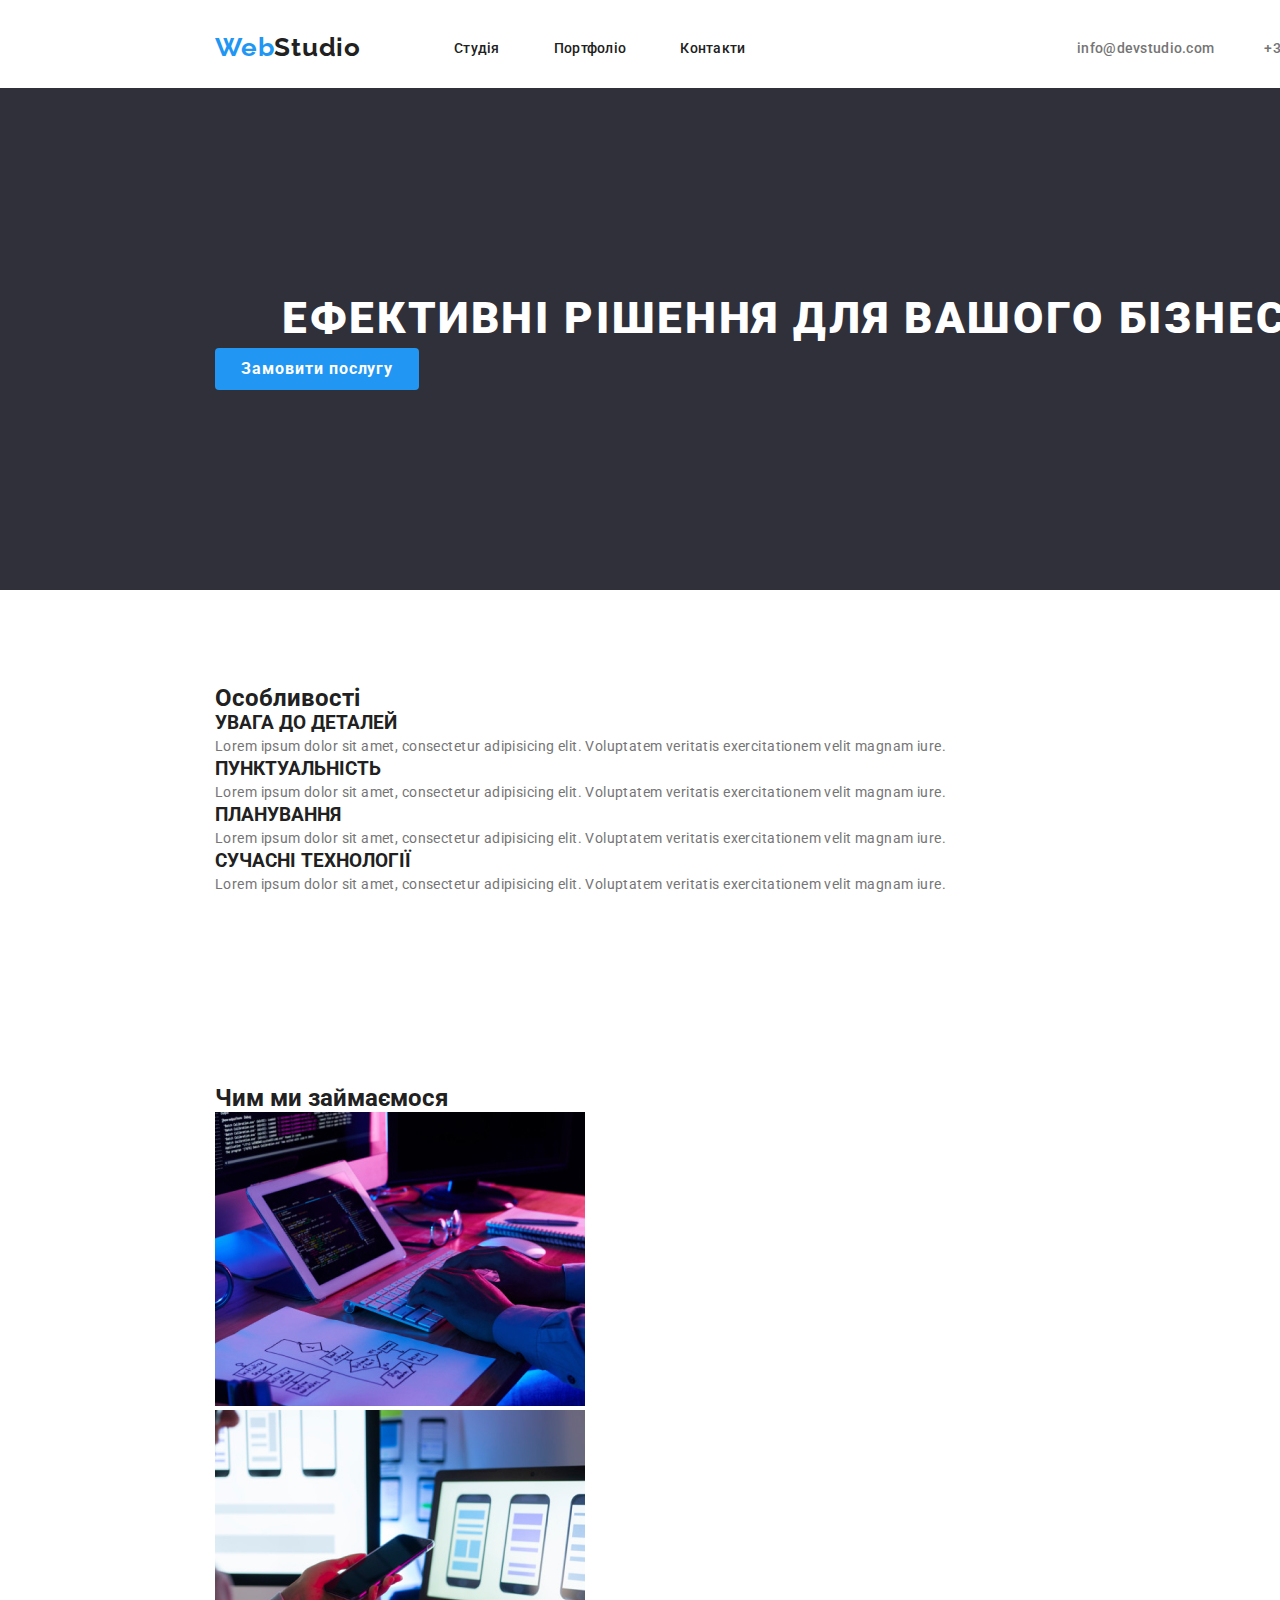
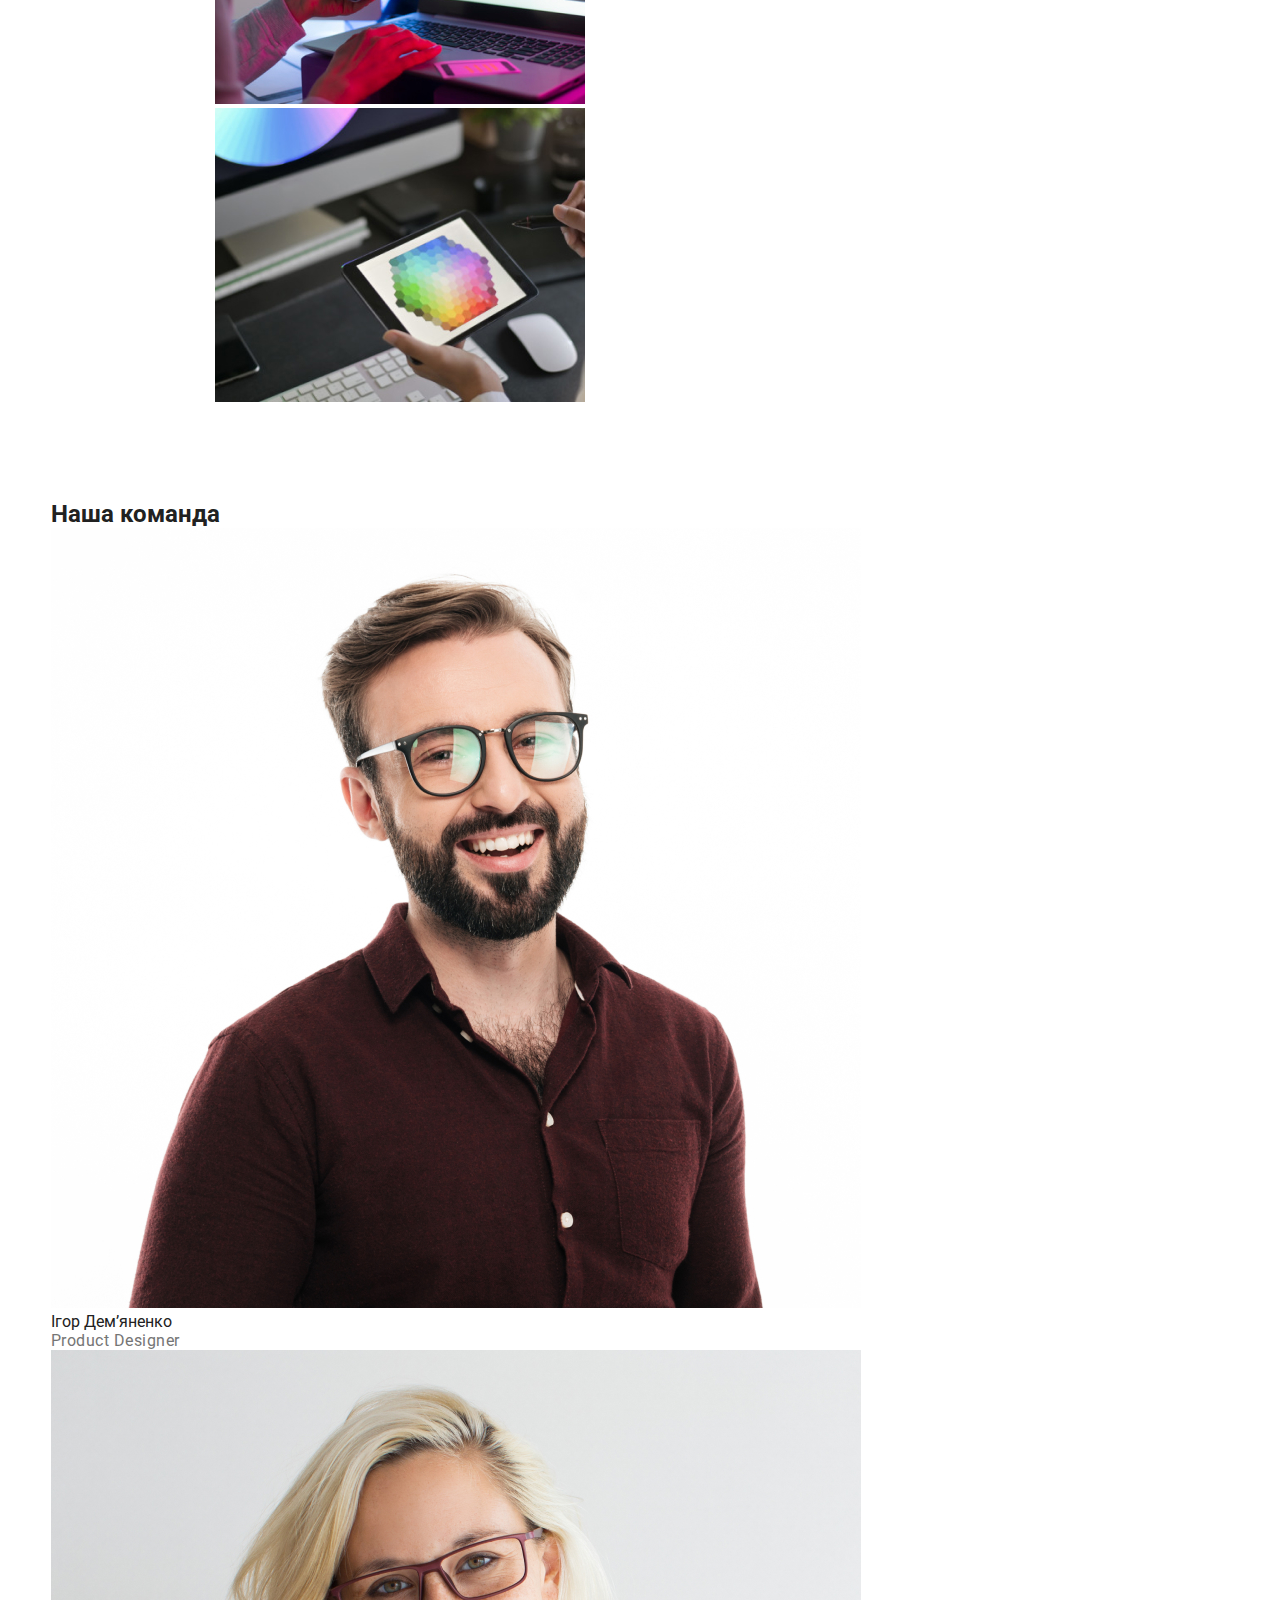
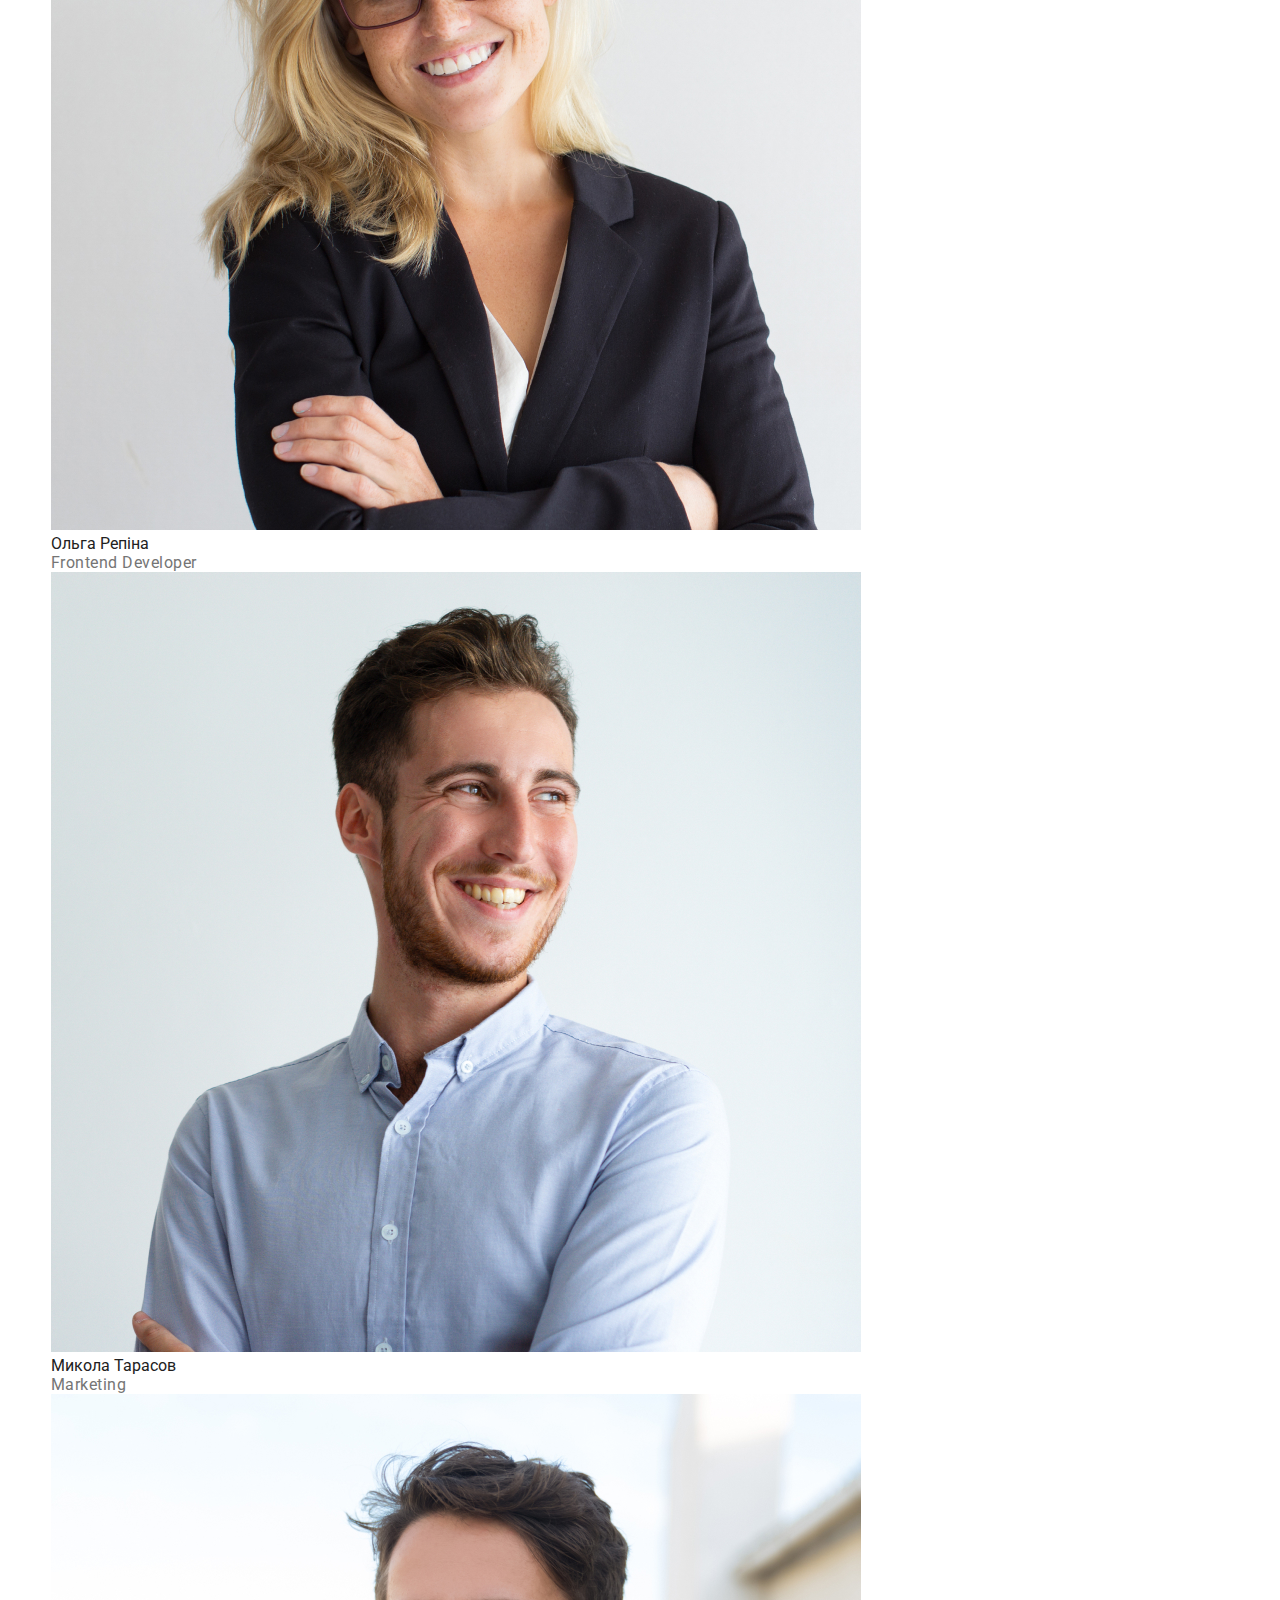
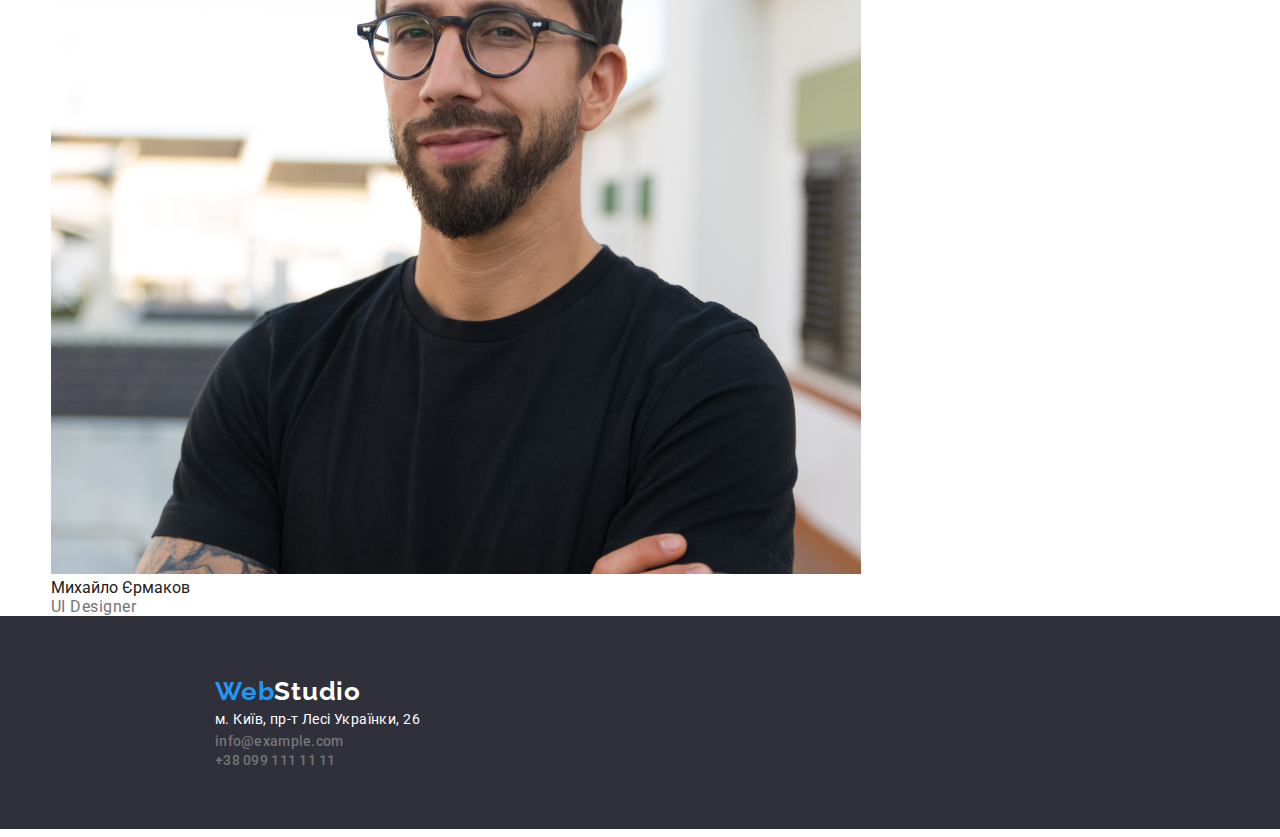
<file: index.html>
<!DOCTYPE html>
<html lang="en">
<head>
    <meta charset="UTF-8">
    <meta http-equiv="X-UA-Compatible" content="IE=edge">
    <meta name="viewport" content="width=device-width, initial-scale=1.0">
    <title>WebStudio</title>
    <link rel="preconnect" href="https://fonts.googleapis.com">
    <link rel="preconnect" href="https://fonts.gstatic.com" crossorigin>
    <link href="https://fonts.googleapis.com/css2?family=Raleway:wght@700&family=Roboto:wght@400;500;700;900&display=swap" rel="stylesheet">
    <link rel="stylesheet" href="./styles.css">
    <link rel="stylesheet" href="https://cdnjs.cloudflare.com/ajax/libs/modern-normalize/1.1.0/modern-normalize.min.css" integrity="sha512-wpPYUAdjBVSE4KJnH1VR1HeZfpl1ub8YT/NKx4PuQ5NmX2tKuGu6U/JRp5y+Y8XG2tV+wKQpNHVUX03Mf">
</head>
<body>
     <!-- Шапка -->
     <header class="section header">
        <div class="container nav">
            <a class="webstudio black" href=""><span>Web</span>Studio</a>
        <nav>
            <ul class="nav-list">
                <li class="nav-item"><a class="nav-link" href="./">Студія</a></li>
                <li class="nav-item"><a class="nav-link" href="./portfolio.html">Портфоліо</a></li>
                <li class="nav-item"><a class="nav-link" href="">Контакти</a></li>
            </ul>
        </nav>
            <ul class="contacts-list">
                <li class="contact-item"><a class="contact-link" href="mail:info@example.com">info@devstudio.com</a></li>
                <li class="contact-item"><a class="contact-link" href="tel:+380991111111">+38 096 111 11 11</a></li>
            </ul>
    </div>
    </header>
    <main>
        <!-- Секція-герой -->
        <section class="hero section">
            <div class="container">
                <h1 class="hero-title">ЕФЕКТИВНІ РІШЕННЯ ДЛЯ ВАШОГО БІЗНЕСУ</h1>
                <button class="hero-button" type="button">Замовити послугу</button>
            </div>
        </section>
        <!-- Секція-особливості -->
        <section class="section">
           <div class="container">
            <h2>Особливості</h2>
            <ul>
                <li>
                    <h3>УВАГА ДО ДЕТАЛЕЙ</h3>
                    <p>Lorem ipsum dolor sit amet, consectetur adipisicing elit. Voluptatem veritatis exercitationem velit magnam iure.</p>
                </li>
                <li>
                    <h3>ПУНКТУАЛЬНІСТЬ</h3>
                    <p>Lorem ipsum dolor sit amet, consectetur adipisicing elit. Voluptatem veritatis exercitationem velit magnam iure.</p>
                </li>
                <li>
                    <h3>ПЛАНУВАННЯ</h3>
                    <p>Lorem ipsum dolor sit amet, consectetur adipisicing elit. Voluptatem veritatis exercitationem velit magnam iure.</p>
                </li>
                <li>
                    <h3>СУЧАСНІ ТЕХНОЛОГІЇ</h3>
                    <p>Lorem ipsum dolor sit amet, consectetur adipisicing elit. Voluptatem veritatis exercitationem velit magnam iure.</p>
                </li>
            </ul>
           </div>
        </section>
        <!-- Чим ми займаємось -->
        <section class="section">
            <div class="container">
                <h2>Чим ми займаємося</h2>
            <ul>
                <li><img src="./images/img.jpg" alt="picture"></li>
                <li><img src="./images/img (1).jpg" alt="picture"></li>
                <li><img src="./images/img (2).jpg" alt="picture"></li>
            </ul>
            </div>
        </section>
        <!-- Наша команда -->
        <section>
            <div class="container">
            <h2>Наша команда</h2>
            <ul>
                <li>
                    <img src="./images/img (3).jpg" alt="Ігор Дем’яненко">
                    <p>Ігор Дем’яненко</p>
                    <p>Product Designer</p>
                </li>
                <li>
                    <img src="./images/img (4).jpg" alt="Ольга Репіна">
                    <p>Ольга Репіна</p>
                    <p>Frontend Developer</p>
                </li>
                <li>
                    <img src="./images/img (5).jpg" alt="Микола Тарасов">
                    <p>Микола Тарасов</p>
                    <p>Marketing</p>
                </li>
                <li>
                    <img src="./images/img (6).jpg" alt="Михайло Єрмаков">
                    <p>Михайло Єрмаков</p>
                    <p>UI Designer</p>
                </li>
            </ul>
            </div>
        </section>
    </main>
    <!-- Футер -->
    <footer class="footer section">
        <div class="container">
        <a class="webstudio white" href=""><span>Web</span>Studio</a>
        <address class="address">м. Київ, пр-т Лесі Українки, 26</address>
        <div>
        <ul>
            <li><a class="contact-link" href="mail:info@example.com">info@example.com</a></li>
            <li><a class="contact-link" href="tel:+380991111111">+38 099 111 11 11</a></li>
        </ul>
        </div>
    </footer>  
</body>
</html>
</file>
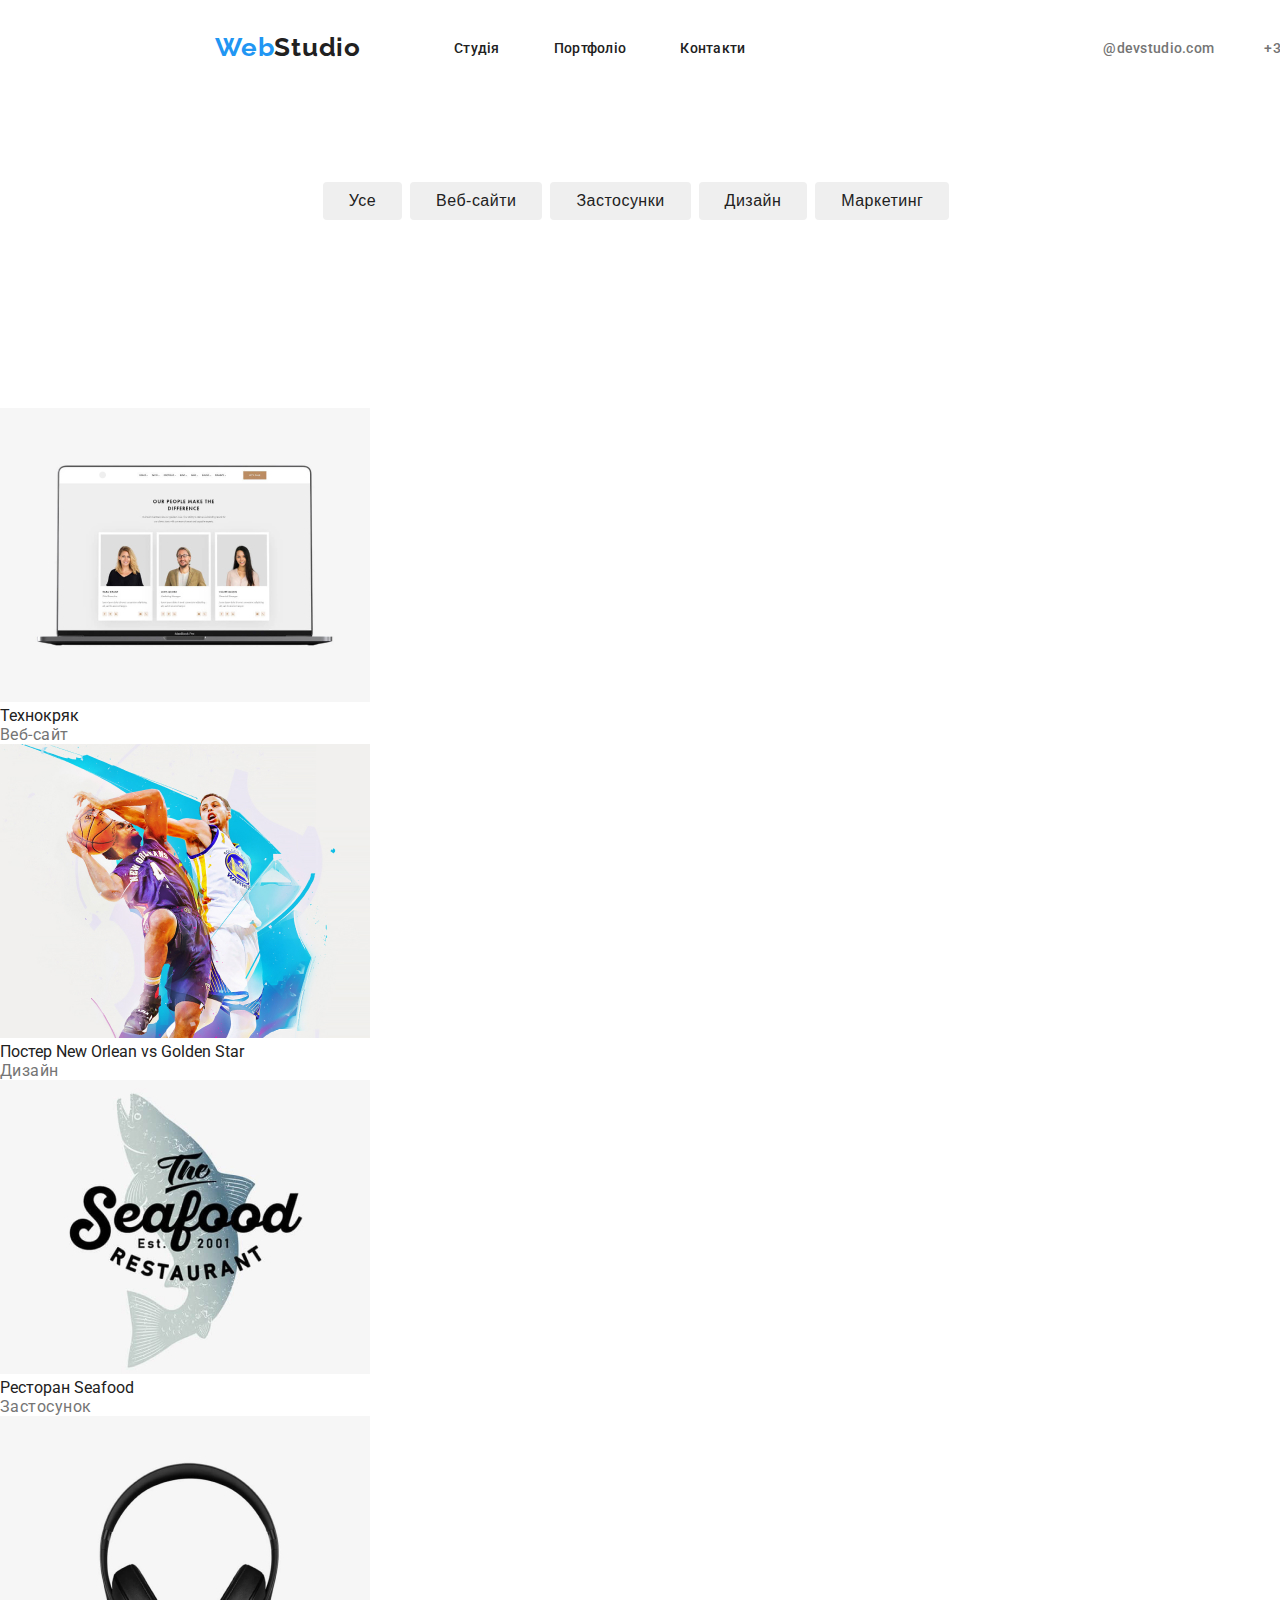
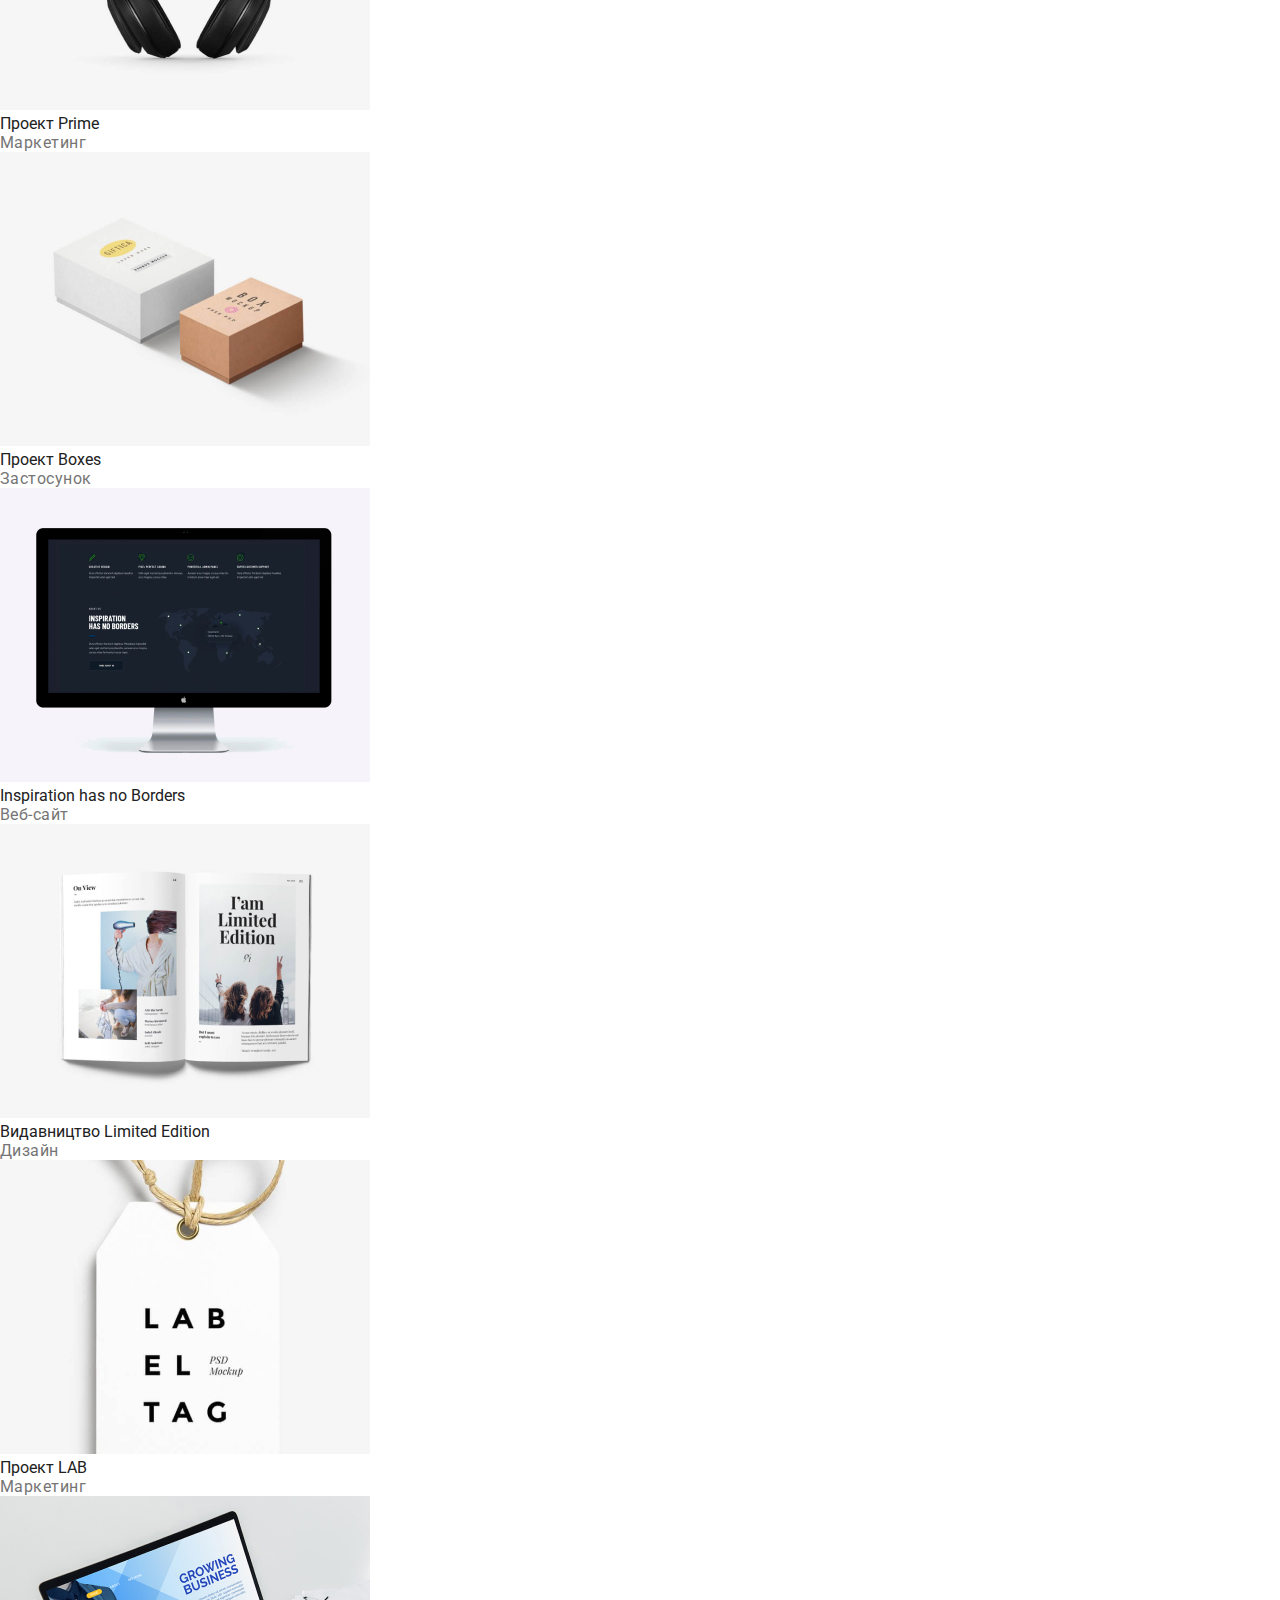
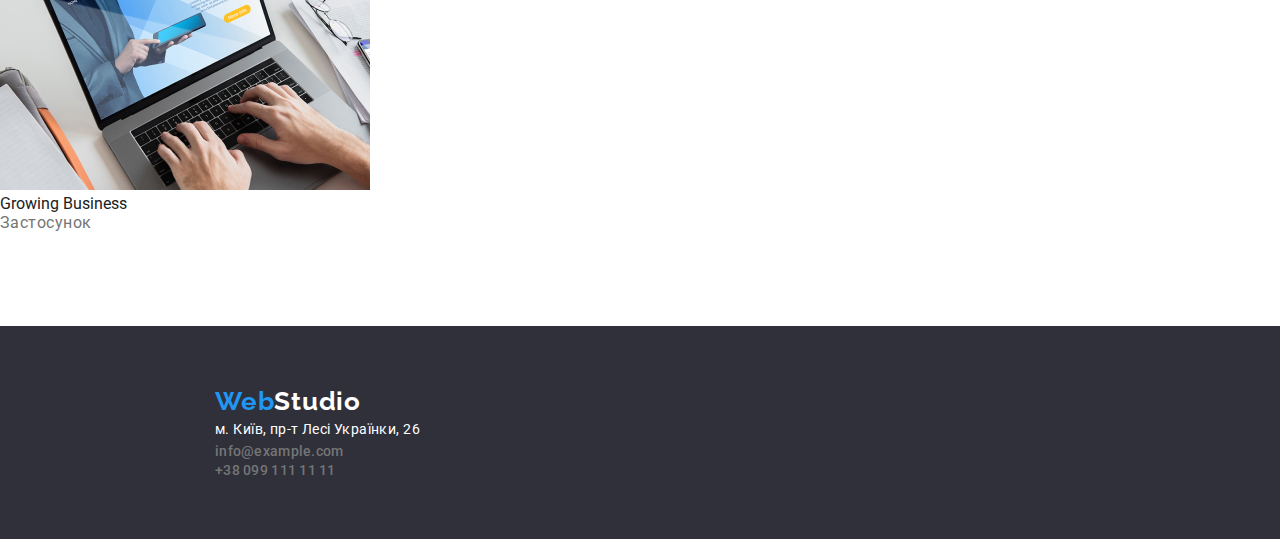
<file: portfolio.html>
<!DOCTYPE html>
<html lang="en">
<head>
    <meta charset="UTF-8">
    <meta http-equiv="X-UA-Compatible" content="IE=edge">
    <meta name="viewport" content="width=device-width, initial-scale=1.0">
    <title>Portfolio</title>
    <link rel="preconnect" href="https://fonts.googleapis.com">
    <link rel="preconnect" href="https://fonts.gstatic.com" crossorigin>
    <link href="https://fonts.googleapis.com/css2?family=Raleway:wght@700&family=Roboto:wght@400;500;700;900&display=swap" rel="stylesheet">
    <link rel="stylesheet" href="./styles.css">
</head>
<body>
    <header class="section header">
        <div class="container nav">
        <a class="webstudio black" href=""><span>Web</span>Studio</a>
        <nav>
            <ul class="nav-list">
                <li class="nav-item"><a class="nav-link" href="./">Студія</a></li>
                <li class="nav-item"><a class="nav-link" href="./portfolio.html">Портфоліо</a></li>
                <li class="nav-item"><a class="nav-link" href="">Контакти</a></li>
            </ul>
        </nav>
        <ul class="contacts-list">
            <li class="contact-item"><a class="contact-link" href="mail:info@example.com">@devstudio.com</a></li>
            <li class="contact-item"><a class="contact-link" href="tel:+380991111111">+38 096 111 11 11</a></li>
        </ul>
    </div>
    </header>
    <main>
    <div class="button-container">
        <section class="section">
            <ul class="button-list">
                <li class="button-item"><button class="portfolio-button" type="button">Усе</button></li>
                <li class="button-item"><button class="portfolio-button" type="button">Веб-сайти</button></li>
                <li class="button-item"><button class="portfolio-button" type="button">Застосунки</button></li>
                <li class="button-item"><button class="portfolio-button" type="button">Дизайн</button></li>
                <li class="button-item"><button class="portfolio-button" type="button">Маркетинг</button></li>
            </ul>
        </section>
    </div>
        <section class="section">
            <ul>
                <li>
                    <img src="./images/ноутбук.jpg" alt="picture">
                    <p>Технокряк</p>
                    <p>Веб-сайт</p>
                </li>
                <li>
                    <img src="./images/баскетбол.jpg" alt="picture">
                    <p>Постер New Orlean vs Golden Star</p>
                    <p>Дизайн</p>
                </li>
                <li>
                    <img src="./images/риба.jpg" alt="picture">
                    <p>Ресторан Seafood</p>
                    <p>Застосунок</p>
                </li>
                <li>
                    <img src="./images/навушники.jpg" alt="picture">
                    <p>Проект Prime</p>
                    <p>Маркетинг</p>
                </li>
                <li>
                    <img src="./images/коробки.jpg" alt="picture">
                    <p>Проект Boxes</p>
                    <p>Застосунок</p>
                </li>
                <li>
                    <img src="./images/ноутбук 2.jpg" alt="picture">
                    <p>Inspiration has no Borders</p>
                    <p>Веб-сайт</p>
                </li>
                <li>
                    <img src="./images/журнал.jpg" alt="picture">
                    <p>Видавництво Limited Edition</p>
                    <p>Дизайн</p>
                </li>
                <li>
                    <img src="./images/цінник.jpg" alt="picture">
                    <p>Проект LAB</p>
                    <p>Маркетинг</p>
                </li>
                <li>
                    <img src="./images/ноутбук 3.jpg" alt="picture">
                    <p>Growing Business</p>
                    <p>Застосунок</p>
                </li>
            </ul>
        </section>
    </main>
    <footer class="footer section">
      <div class="container">
        <a class="webstudio white" href=""><span>Web</span>Studio</a>
        <address class="address">м. Київ, пр-т Лесі Українки, 26</address>
        <ul class="contact-list">
            <li><a class="contact-link" href="mail:info@example.com">info@example.com</a></li>
            <li><a class="contact-link" href="tel:+380991111111">+38 099 111 11 11</a></li>
        </ul>
      </div>
    </footer>
</body>
</html>
</file>
<file: styles.css>
:root {
    --accent-color:#2196F3;
    --primary-text-color: #212121;
    --secondary-text-color: #757575;
    --thirdly-text-color: #FFFFFF;
    --background-color: #2F303A;
}



/* Загальні стилі */
body {
    font-family: "Roboto", sans-serif;
    color: var(--primary-text-color);
    margin-left: 0;
}
*,
*::before,
*::after {
    box-sizing: border-box;
}

h1,
h2,
h3,
p,
ul{
    margin: 0;
    padding: 0;
}
a {
    margin: 0;
    padding: 0;
    color: var(--primary-text-color);
    text-decoration: none;
}
ul {
    list-style: none;
}



/* Головна сторінка */
.section{
    width: 1600px;
    padding-top: 94px;
    padding-bottom: 94px;
}

.container{
    width: 1200px;
    padding-left: 15px;
    padding-right: 15px;
    margin-left: auto;
    margin-right: auto;
}



/* Хедер */
.section.header{
    padding-top: 24px;
    padding-bottom: 25px;
}

.container.nav{
    display: flex;
    align-items: center;
}
.webstudio{
    font-family: 'Raleway';
    font-style: normal;
    font-weight: 700;
    font-size: 26px;
    line-height: 31px;
    letter-spacing: 0.03em;
}
.webstudio span {
    color: var(--accent-color);
}
.webstudio.black {
    color:var(--primary-text-color)
}
nav {
    margin-left: 93px;
}

.nav-list {
    display: flex;
}
.nav-item:not(:first-child) {
    margin-left: 54px;
}
.nav-link,
.contact-link {
    font-style: normal;
    font-weight: 500;
    font-size: 14px;
    line-height: 16px;
    letter-spacing: 0.02em;

    color: var(--primary-text-color);
}
.webstudio:hover,
.nav-link:hover,
.nav-link:focus,
.contact-link:hover,
.contact-link:focus {
    color: var(--accent-color);
}

.contacts-list{
    display: flex;
    margin-left: auto;
}

.contact-item:not(:first-child){
    margin-left: 50px;
}
.contact-link{
    color: var(--secondary-text-color);
}



/* Секція герой */
.section.hero{
    padding-top: 200px;
    padding-bottom: 200px;
}
.section.hero,
.section.footer{
    background-color: var(--background-color);
}
.hero-title{
    font-style: normal;
    font-weight: 900;
    font-size: 44px;
    line-height: 60px;
    text-align: center;
    letter-spacing: 0.06em;
    text-transform: uppercase;
    color: var(--thirdly-text-color);
}
.hero-button {
    font-family: 'Roboto';
    font-style: normal;
    font-weight: 700;
    font-size: 16px;
    line-height: 30px;
    display: flex;
    align-items: center;
    text-align: center;
    letter-spacing: 0.06em;
    color:var(--thirdly-text-color);
    background-color:var(--accent-color);
    border: none;
    border-radius: 4px;
}



/* Інші секції */
h3+p {
    font-family: 'Roboto';
    font-style: normal;
    font-weight: 400;
    font-size: 14px;
    line-height: 24px;
    letter-spacing: 0.03em;
    color:var(--secondary-text-color);
}
p+p {
    font-style: normal;
    font-weight: 400;
    font-size: 16px;
    line-height: 19px;
    letter-spacing: 0.03em;
    color:var(--secondary-text-color);
}



/* Футер */
.webstudio{
    font-family: 'Raleway';
    font-style: normal;
    font-weight: 700;
    font-size: 26px;
    line-height: 31px;
    letter-spacing: 0.03em;
}
.webstudio span{
    color: var(--accent-color);
}
.webstudio.white {
    color:var(--thirdly-text-color);
}
.section.footer{
    padding-top: 60px;
    padding-bottom: 60px;
}
.address {
    font-family: 'Roboto';
    font-style: normal;
    font-weight: 400;
    font-size: 14px;
    line-height: 24px;
    letter-spacing: 0.03em;
    color:var(--thirdly-text-color);
}
.white:hover {
    color:var(--accent-color);
}



/* Потрфоліо  */
.button-container {
    display: flex;
    align-items: center;
}
.button-list {
    display: flex;
    justify-content:center;
}
.button-item:not(:last-of-type) {
    margin-right: 8px;
}
button {
    display: inline-block;
    border: none;
    padding: 6px 26px;
    font-style: normal;
    font-weight: 500;
    font-size: 16px;
    line-height: 26px;
    text-align: center;
    letter-spacing: 0.03em;
    color:var(--primary-text-color);
    border-radius: 4px;
}
</file>
